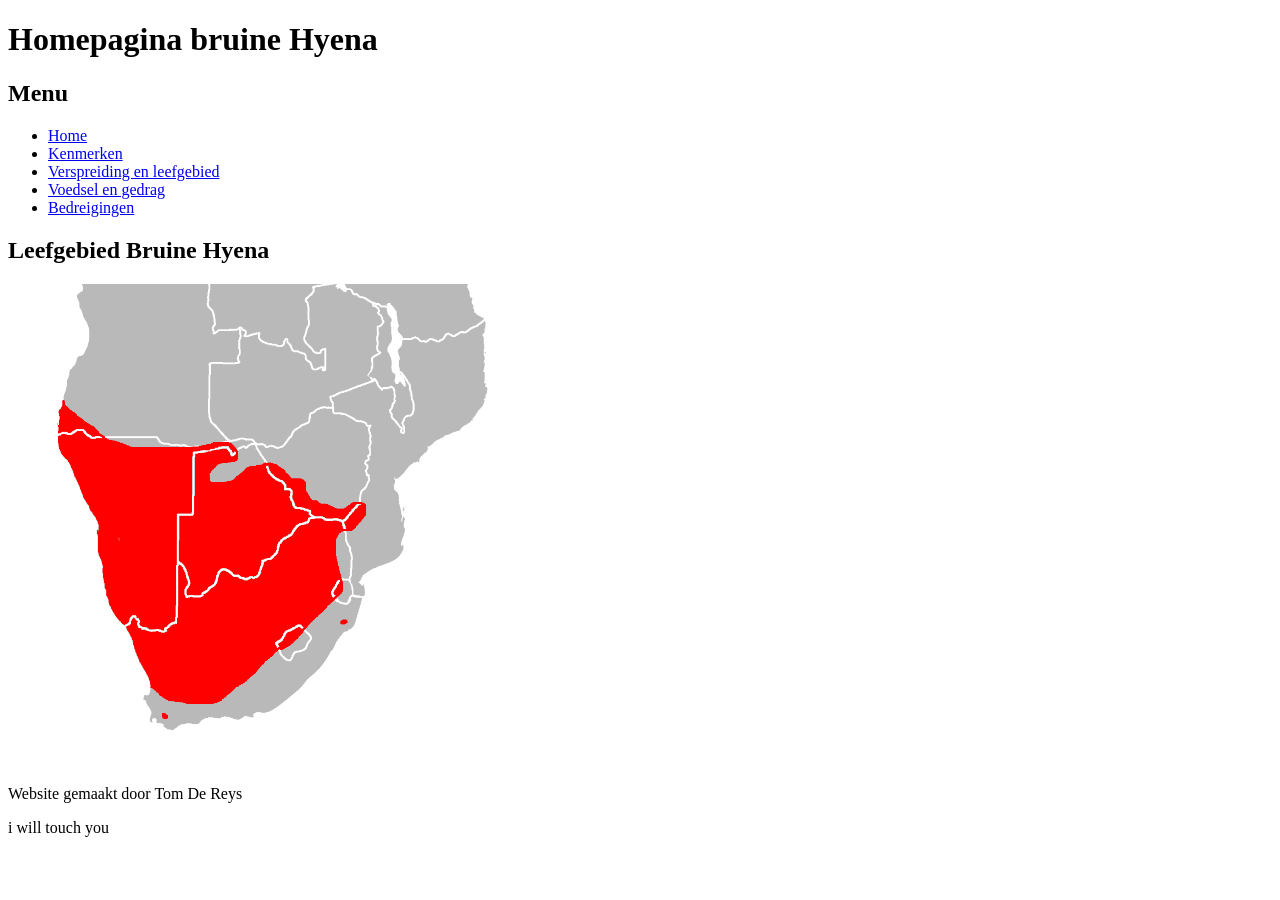
<file: index.html>
<!DOCTYPE html>
<html lang="nl">
<head>
    <meta charset="UTF-8">
    <title>Home Bruine Hyena</title>
    <link rel="shortcut icon" href="./media/favicon.ico" />
</head>
<body>
    <header>
        <h1>Homepagina bruine Hyena</h1>
        <nav>
            <h2>Menu</h2>
            <ul>
                <li><a href="./index.html">Home</a></li>
                <li><a href="./html/kenmerken.html">Kenmerken</a> </li>
                <li><a href="./html/verspreidingenleefgebied.html">Verspreiding en leefgebied</a>   </li>
                <li><a href="./html/voedselengedrag.html">Voedsel en gedrag</a> </li>
                <li><a href="./html/bedreigingen.html">Bedreigingen</a> </li>
            </ul>
        </nav>
    </header>

    <main>
        <article>
            <h2>Leefgebied Bruine Hyena</h2>
            <img src="media/leefgebied.jpeg" alt="Leefgebied" usemap="#image-map">
            <map name="image-map">
                <area alt="leefgebied" title="leefgebied" href="./html/verspreidingenleefgebied.html" coords="357,223,349,241,351,237,352,240,331,257,331,314,271,369,224,409,180,418,122,358,93,285,70,204,48,155,56,118,89,152,146,164,204,160,228,170,214,182,202,194,244,184,269,185,285,199,349,241,308,241,342,221,324,227,339,223" shape="poly">
            </map>

        </article>
    </main>
    <footer>
        <p>Website gemaakt door Tom De Reys</p>
        <a>i will touch you</a>
    </footer>

</body>
</html>
</file>
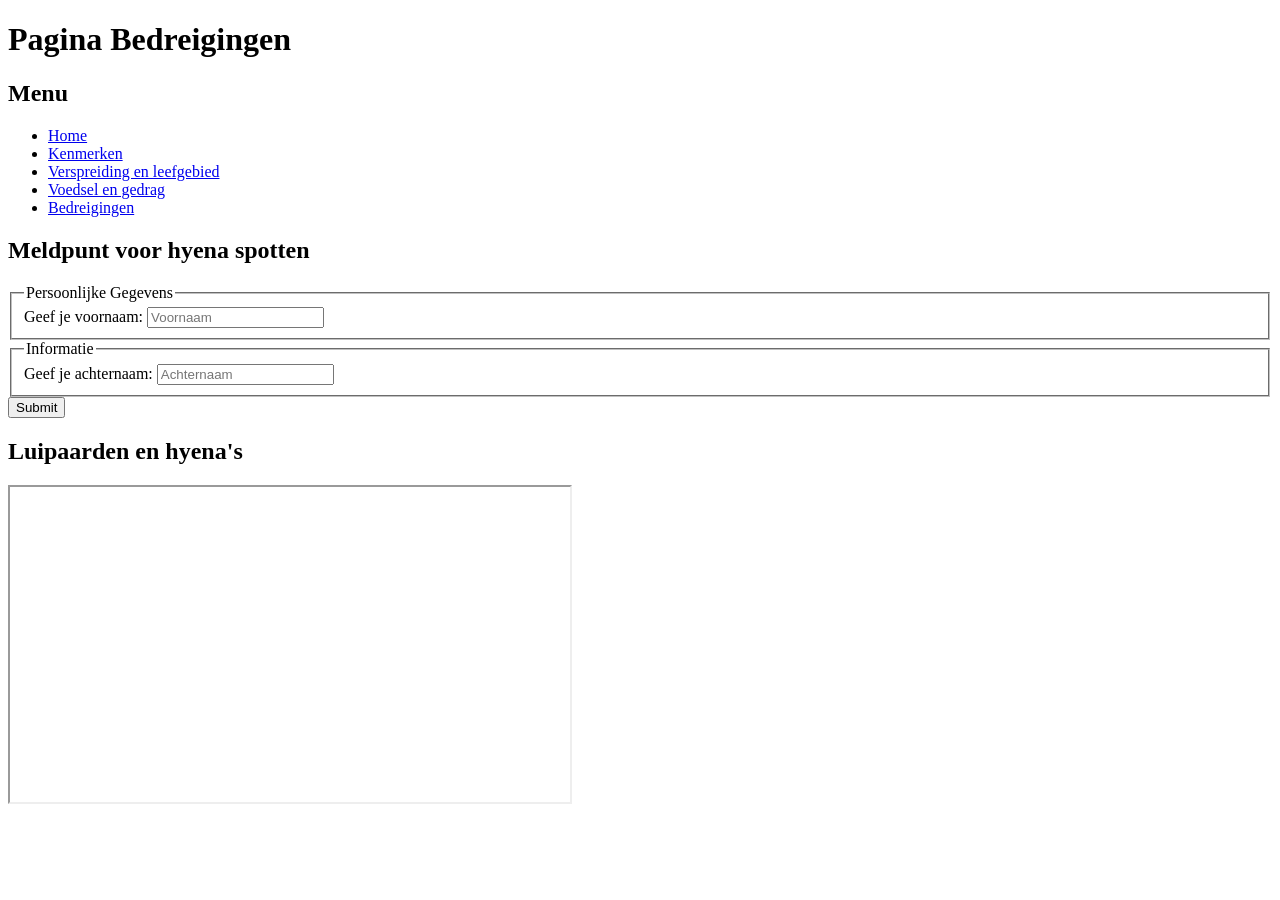
<file: html/bedreigingen.html>
<!DOCTYPE html>
<html lang="nl">
<head>
    <meta charset="UTF-8">
    <title>Bedreigingen</title>
    <link rel="shortcut icon" href="../media/favicon.ico" />
</head>
<body>
<header>
    <h1>Pagina Bedreigingen</h1>
    <nav>
        <h2>Menu</h2>
        <ul>
            <li><a href="../index.html">Home</a></li>
            <li><a href="./kenmerken.html">Kenmerken</a> </li>
            <li><a href="./verspreidingenleefgebied.html">Verspreiding en leefgebied</a>   </li>
            <li><a href="./voedselengedrag.html">Voedsel en gedrag</a> </li>
            <li><a href="./bedreigingen.html">Bedreigingen</a> </li>
        </ul>
    </nav>
</header>
<main>
    <article>
        <h2>Meldpunt voor hyena spotten</h2>
        <form action="./bevestiging.html" method="get">
            <fieldset>
                <legend>Persoonlijke Gegevens</legend>
                <label for="voornaam">Geef je voornaam:</label>
                <input type="text" id="voornaam" name="voornaam" placeholder="Voornaam">
            </fieldset>
            <fieldset>
                <legend>Informatie</legend>
                <label for="achternaam">Geef je achternaam:</label>
                <input type="text" id="achternaam" name="achternaam" placeholder="Achternaam">
            </fieldset>
            <input type="submit">
        </form>
    </article>
    <article>
        <h2>Luipaarden en hyena's</h2>
        <iframe width="560" height="315" src="https://www.youtube.com/embed/hvT458rWpuM?si=XPc4hFc8cERw_VOT"
                title="YouTube video player" allow="accelerometer; autoplay; clipboard-write; encrypted-media; gyroscope; picture-in-picture; web-share" referrerpolicy="strict-origin-when-cross-origin" allowfullscreen></iframe>
    </article>
</main>
</body>
</html>
</file>
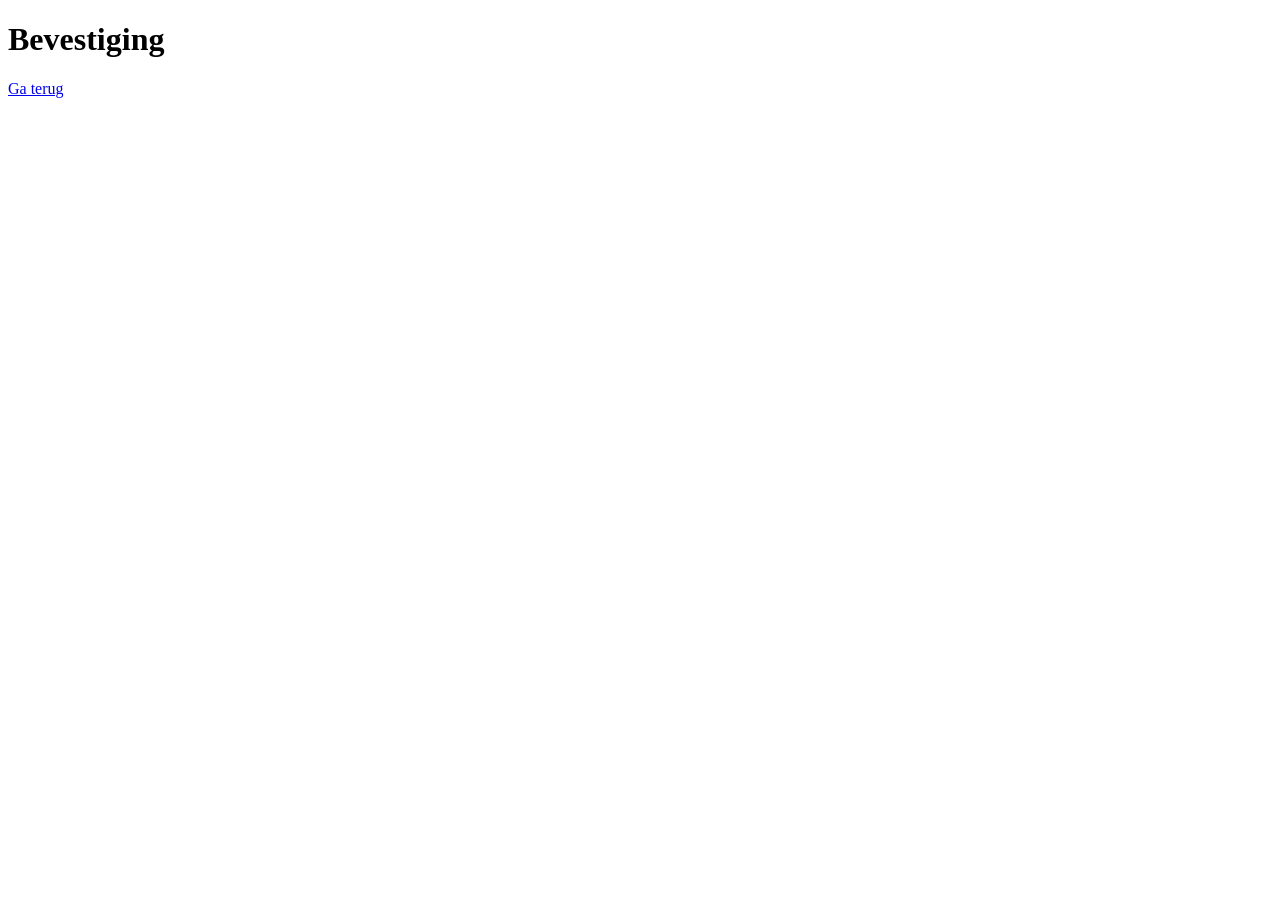
<file: html/bevestiging.html>
<!DOCTYPE html>
<html lang="en">
<head>
    <meta charset="UTF-8">
    <title>Bevesting</title>
</head>
<body>
<main>
  <h1>Bevestiging</h1>
  <p><a href="../index.html">Ga terug</a></p>
</main>
</body>
</html>
</file>
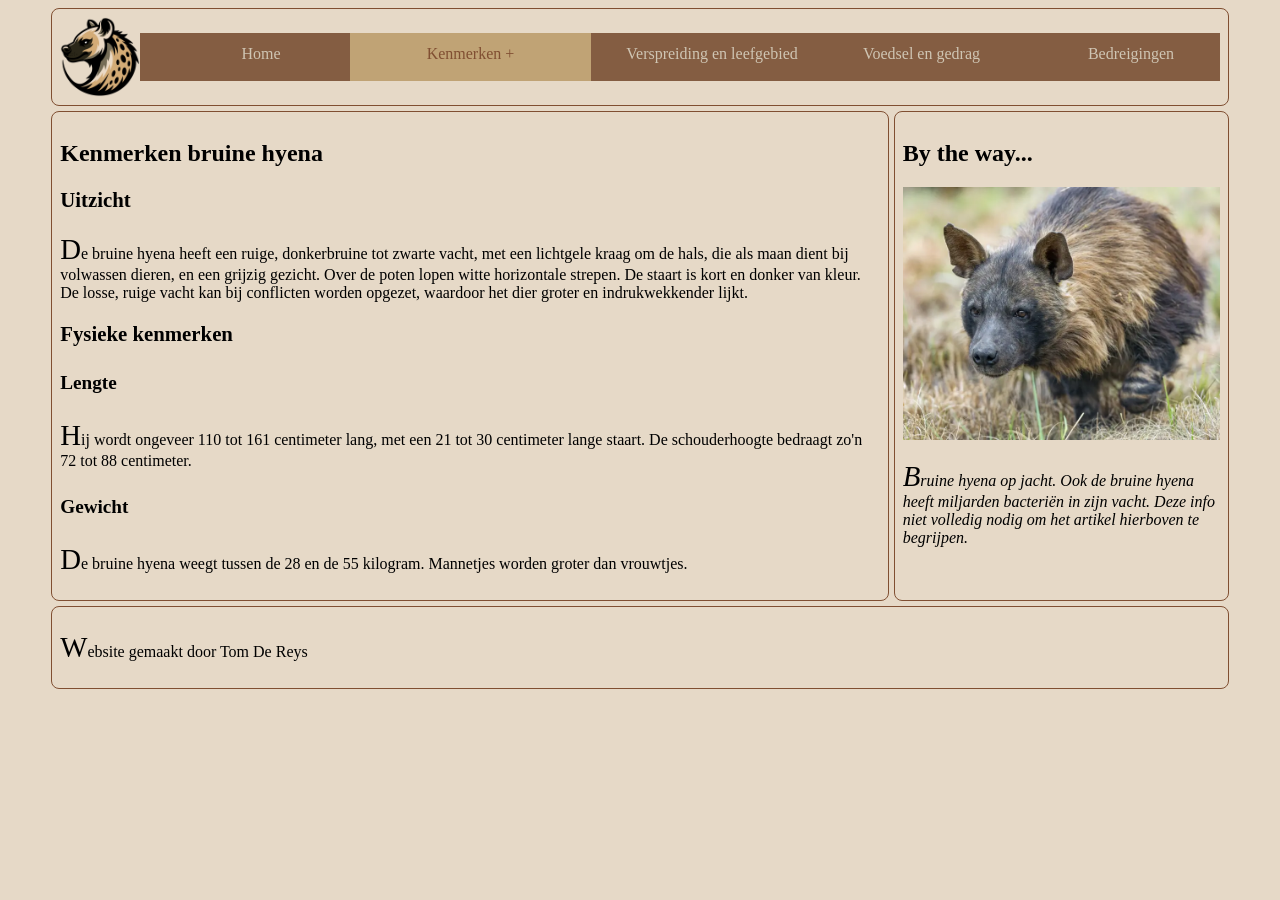
<file: html/kenmerken.html>
<!DOCTYPE html>
<html lang="nl">
<head>
    <meta charset="UTF-8">
    <title>Kenmerken Bruine Hyena</title>
    <link rel="shortcut icon" href="../media/favicon.ico"/>
    <link rel="stylesheet" href="../css/site.css">
    <link rel="stylesheet" href="../css/kenmerken.css">
</head>
<body class="gridcontainer">
<header class="gridheader gridtile">
    <h1 class="hidden-title">Pagina Kenmerken</h1>
    <nav id="menu">
        <h2 class="hidden-title">Menu</h2>
        <img src="../media/hyena_logo.png" alt='logo hyena'/>
        <ul>
            <li><a href="../index.html">Home</a></li>
            <li class="active submenu"> Kenmerken
                <ul>
                    <li><a href="./kenmerken.html#kenmerken">Kenmerken bruine hyena</a></li>
                    <li><a href="./kenmerken.html#fysiek">Fysieke Kenmerken</a></li>
                    <li><a href="./kenmerken.html#bytheway">By the way</a></li>
                </ul>
            </li>
            <li><a href="./verspreidingenleefgebied.html">Verspreiding en leefgebied</a></li>
            <li><a href="./voedselengedrag.html">Voedsel en gedrag</a></li>
            <li><a href="./bedreigingen.html">Bedreigingen</a></li>
        </ul>
    </nav>
</header>
<main class="gridmain gridtile">
    <article>
        <h2 id="kenmerken">kenmerken bruine hyena</h2>
        <section>
            <h3>Uitzicht</h3>
            <p>De bruine hyena heeft een ruige, donkerbruine tot zwarte vacht,
                met een lichtgele kraag om de hals, die als maan dient bij volwassen dieren,
                en een grijzig gezicht. Over de poten lopen witte horizontale strepen.
                De staart is kort en donker van kleur.
                De losse, ruige vacht kan bij conflicten worden opgezet,
                waardoor het dier groter en indrukwekkender lijkt. </p>
        </section>
        <section>
            <h3 id="fysiek">Fysieke kenmerken</h3>
            <section>
                <h4>lengte</h4>
                <p>Hij wordt ongeveer 110 tot 161 centimeter lang,
                    met een 21 tot 30 centimeter lange staart.
                    De schouderhoogte bedraagt zo'n 72 tot 88 centimeter. </p>
            </section>
            <section>
                <h4>gewicht</h4>
                <p>De bruine hyena weegt tussen de 28 en de 55 kilogram.
                    Mannetjes worden groter dan vrouwtjes. </p>
            </section>

        </section>

    </article>
</main>
<aside class="gridaside gridtile">
    <h2 id="bytheway">By the way...</h2>

    <img src="../media/walking-brown-hyena-1.webp"
         alt="Afbeelding van bruine hyena met warrige manen"/>

    <p>Bruine hyena op jacht. Ook de bruine hyena heeft miljarden bacteriën in zijn vacht.
        Deze info niet volledig nodig om het
        artikel hierboven te begrijpen. </p>


</aside>
<footer class="gridfooter gridtile">
    <p>Website gemaakt door Tom De Reys</p>
</footer>

</body>
</html>
</file>
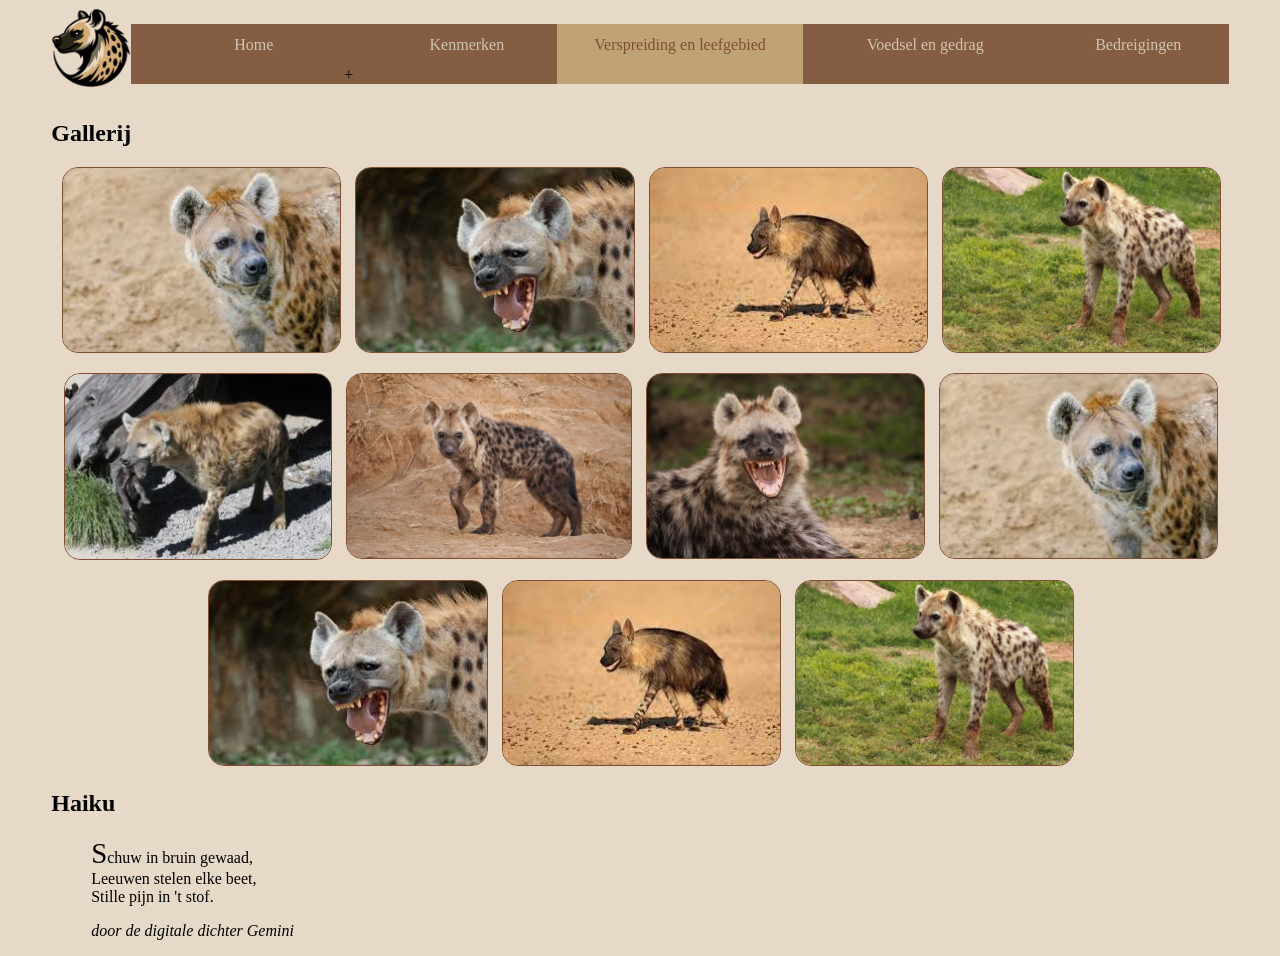
<file: html/verspreidingenleefgebied.html>
<!DOCTYPE html>
<html lang="nl">
<head>
    <meta charset="UTF-8">
    <title>Pagina verspreiding en leefgebied</title>
  <link rel="shortcut icon" href="../media/favicon.ico" />
  <link rel="stylesheet" href="/css/site.css">
  <link rel="stylesheet" href="/css/verspreiding.css">

</head>
<body>
<header>
  <h1 class="hidden-title">Pagina Verspreiding en leefgebied</h1>
  <nav id="menu">
    <h2 class="hidden-title">Menu</h2>
    <img src="../media/hyena_logo.png" alt='logo hyena'/>
    <ul>
      <li><a href="../index.html">Home</a></li>
      <li class="submenu"><a href="./kenmerken.html">Kenmerken</a>
        <ul>
          <li><a href="./kenmerken.html#kenmerken">Kenmerken bruine hyena</a></li>
          <li><a href="./kenmerken.html#fysiek">Fysieke Kenmerken</a></li>
          <li><a href="./kenmerken.html#bytheway">By the way</a></li>
        </ul>
      </li>
      <li class="active">Verspreiding en leefgebied</li>
      <li><a href="./voedselengedrag.html">Voedsel en gedrag</a></li>
      <li><a href="./bedreigingen.html">Bedreigingen</a></li>
    </ul>
  </nav>
</header>

<main>
  <section class="foto-gallerij">
    <h2>Gallerij</h2>
    <ul>
      <li>
        <img src="../media/galerij/galerij1.jpg" alt="een foto van de bruine hyena">
      </li>
      <li>
        <img src="../media/galerij/galerij2.jpg" alt="een foto van de bruine hyena">
      </li>
      <li>
        <img src="../media/galerij/galerij3.jpg" alt="een foto van de bruine hyena">
      </li>
      <li>
        <img src="../media/galerij/galerij4.jpg" alt="een foto van de bruine hyena">
      </li>
      <li>
        <img src="../media/galerij/galerij5.jpg" alt="een foto van de bruine hyena">
      </li>
      <li>
        <img src="../media/galerij/galerij6.jpg" alt="een foto van de bruine hyena">
      </li>
      <li>
        <img src="../media/galerij/galerij7.jpg" alt="een foto van de bruine hyena">
      </li>
      <li>
        <img src="../media/galerij/galerij1.jpg" alt="een foto van de bruine hyena">
      </li>
      <li>
        <img src="../media/galerij/galerij2.jpg" alt="een foto van de bruine hyena">
      </li>
      <li>
        <img src="../media/galerij/galerij3.jpg" alt="een foto van de bruine hyena">
      </li>
      <li>
        <img src="../media/galerij/galerij4.jpg" alt="een foto van de bruine hyena">
      </li>
    </ul>
  </section>
</main>
<article>
  <h2>Haiku </h2>
  <blockquote>
    <p>
      Schuw in bruin gewaad,<br>
      Leeuwen stelen elke beet,<br>
      Stille pijn in 't stof.
    </p>
    <cite>door de digitale dichter Gemini</cite>
  </blockquote>
</article>


</body>
</html>
</file>
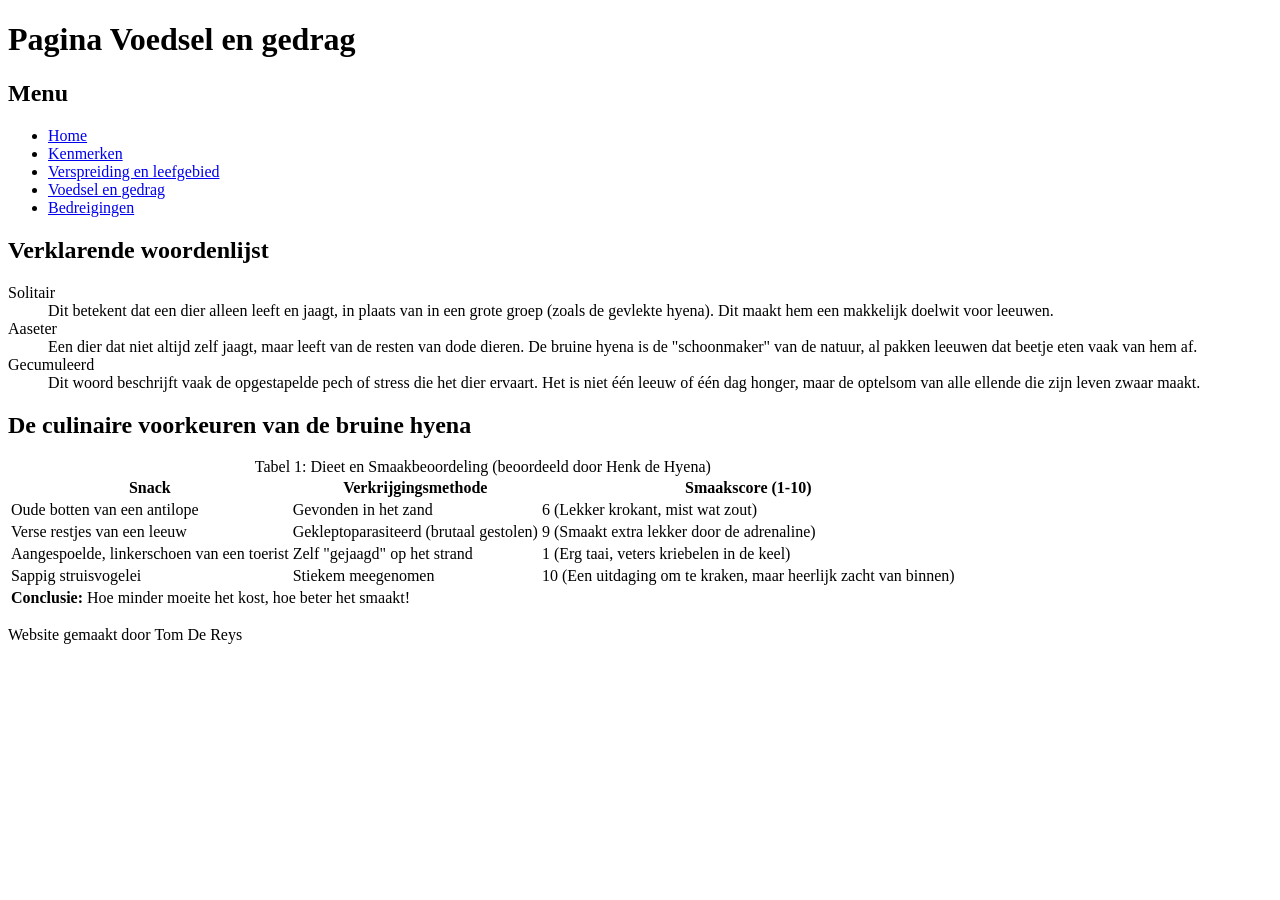
<file: html/voedselengedrag.html>
<!DOCTYPE html>
<html lang="nl">
<head>
    <meta charset="UTF-8">
    <title>Voedsel en gedrag</title>
    <link rel="shortcut icon" href="../media/favicon.ico"/>
</head>
<body>
<header>
    <h1>Pagina Voedsel en gedrag</h1>
    <nav>
        <h2>Menu</h2>
        <ul>
            <li><a href="../index.html">Home</a></li>
            <li><a href="./kenmerken.html">Kenmerken</a></li>
            <li><a href="./verspreidingenleefgebied.html">Verspreiding en leefgebied</a></li>
            <li><a href="./voedselengedrag.html">Voedsel en gedrag</a></li>
            <li><a href="./bedreigingen.html">Bedreigingen</a></li>
        </ul>
    </nav>
</header>
<main>
    <article>
        <h2>Verklarende woordenlijst</h2>
        <dl>
            <dt>Solitair</dt>
            <dd>Dit betekent dat een dier alleen leeft en jaagt, in plaats van in een grote groep (zoals de gevlekte
                hyena). Dit maakt hem een makkelijk doelwit voor leeuwen.
            </dd>
            <dt>Aaseter</dt>
            <dd>Een dier dat niet altijd zelf jaagt, maar leeft van de resten van dode dieren. De bruine hyena is de
                "schoonmaker" van de natuur, al pakken leeuwen dat beetje eten vaak van hem af.
            </dd>
            <dt>Gecumuleerd</dt>
            <dd>Dit woord beschrijft vaak de opgestapelde pech of stress die het dier ervaart. Het is niet één leeuw of
                één dag honger, maar de optelsom van alle ellende die zijn leven zwaar maakt.
            </dd>
        </dl>
    </article>
    <article>
        <h2>De culinaire voorkeuren van de bruine hyena
        </h2>

        <table class="hyena-tabel">
            <caption>Tabel 1: Dieet en Smaakbeoordeling (beoordeeld door Henk de Hyena)</caption>
            <thead>
            <tr>
                <th>Snack</th>
                <th>Verkrijgingsmethode</th>
                <th>Smaakscore (1-10)</th>
            </tr>
            </thead>
            <tbody>
            <tr>
                <td> Oude botten van een antilope</td>
                <td>Gevonden in het zand</td>
                <td>6 (Lekker krokant, mist wat zout)</td>
            </tr>
            <tr>
                <td>Verse restjes van een leeuw  </td>
                <td>Gekleptoparasiteerd (brutaal gestolen)</td>
                <td>9 (Smaakt extra lekker door de adrenaline)</td>
            </tr>
            <tr>
                <td> Aangespoelde, linkerschoen van een toerist </td>
                <td> Zelf "gejaagd" op het strand</td>
                <td> 1 (Erg taai, veters kriebelen in de keel)</td>
            </tr>
            <tr>
                <td>Sappig struisvogelei</td>
                <td>Stiekem meegenomen</td>
                <td>10 (Een uitdaging om te kraken, maar heerlijk zacht van binnen)</td>
            </tr>
            </tbody>
            <tfoot>
            <tr>
                <td colspan="3"><strong>Conclusie:</strong>  Hoe minder moeite het kost, hoe beter het smaakt!</td>
            </tr>
            </tfoot>

        </table>
    </article>

</main>
<footer>
    <p>Website gemaakt door Tom De Reys</p>
</footer>
</body>
</html>
</file>
<file: css/site.css>
:root {
    --backgrd: #e6d9c7;
    --ecru: #a89c68;
    --cafe-au-lait: #a77d5b;
    --coyote-brown: #845d42;
    --bone: #cfc5b3;
    --camel: #bc9767;
    --russet: #804f32;
    --light-french-beige: #c0a375;
}

/*body 95% van schermbreedte, gecentreerd en met ruimte bovenaan van .5em*/

body {
    width: 92vw;
    margin: 0.5em auto 0 auto;
    background-color: var(--backgrd); /*body heeft achtergrond kleur --backgrd*/
    font-size: 16px; /*body heeft een standaard lettergrootte van 16px*/
}

h1 {
    font-size: 2em;
}
h2 {
    font-size: 1.5em;
}
h3 {
    font-size: 1.3em;
}
h4 {
    font-size: 1.2em;
}

h1::first-letter, h2::first-letter, h3::first-letter, h4::first-letter, h5::first-letter {
    text-transform: uppercase;
}

/*logo herschalen*/
nav img {
    height: 5em;
}

.hidden-title {
    position: absolute;
    left: -10000px;
    width: 1px;
    height: 1px;
    overflow: hidden;
}

/*navigatiegedeelte --> muisaanwijzer over navigatielink toont de link in kleur --coyote-brown*/
a:hover{
    color: var(--coyote-brown);
}

/*de tekst die na een afbeelding op de pagina volgt zet je in italic*/
img + p {
    font-style: italic;
}

/*De eerste letter van elke paragraaf heeft font grootte van 180% en een font gewicht van 200.*/
p::first-letter {
    font-size: 180%;
    font-weight: lighter;
}

/*MENU*/
#menu {
    display: flex;
    flex-direction: row;
}

#menu ul {
    list-style-type: none;
    box-sizing: border-box;
    padding: 0;
    /*flex-container properties*/
    display: flex;
    flex-direction: row;
    /*flex-child properties*/
    flex-grow: 1;
}

#menu .submenu {
    position: relative; /*ankerpunt*/
}
#menu .submenu ul {
    display: none;
}
#menu .submenu::after {
    content: "+"
}
#menu .submenu:hover ul {
    display: flex;
    flex-direction: column;
    position: absolute;
    top: 100%;
    left: 0;
    width: 100%;
}

#menu li {
    background-color: var(--coyote-brown);
    flex-grow: 1;
    width: 100%;
}

#menu li a, #menu .active {
    display: block;
    text-align: center;
    padding: 0.75em 1em; /*Geef je lijst items een verticale padding van .75em en een horizontale van 1em.*/
}
#menu li a {
    text-decoration: none; /*Verwijder de onderlijning van de navigatie links*/
    width: 100%;
    color: var(--bone); /*geef je navigatielink standaard de kleur --bone*/
}

#menu li:hover {
    background-color: var(--light-french-beige);
}
/*enkel het hoofdmenu is geimpacteerd*/
#menu ul > li:hover > a {
    color: var(--russet);
}
#menu .active {
    background-color: var(--light-french-beige);
    color: var(--russet);
}
</file>
<file: css/kenmerken.css>
aside img {
    width: 100%;
}

/*Grid layout*/

.gridcontainer {
    display: grid;
    grid-template-columns:  5fr 2fr;
    grid-template-rows:  auto;
    grid-template-areas:
    "header header"
    "main aside"
    "footer footer";
    grid-gap: 5px;
    }

.gridheader { grid-area: header; }
.gridaside { grid-area: aside; }
.gridmain { grid-area: main; }
.gridfooter { grid-area: footer; }

.gridtile {
    border-radius: 0.5em;
    padding: 0.5em;
    border: 1px solid var(--russet);
}
</file>
<file: css/verspreiding.css>
.foto-gallerij ul{
    list-style: none;
    padding: 0;
    display: flex;
    flex-direction: row;
    flex-wrap: wrap;
    gap: 1rem;
    align-items: center;
    justify-content: center;
}

.foto-gallerij ul li{
    max-width: 22rem;
    min-width: 200px;

}

.foto-gallerij ul li img{
    width: 100%;
    border: 1px solid var(--russet);
    border-radius: 1rem;
}
</file>
